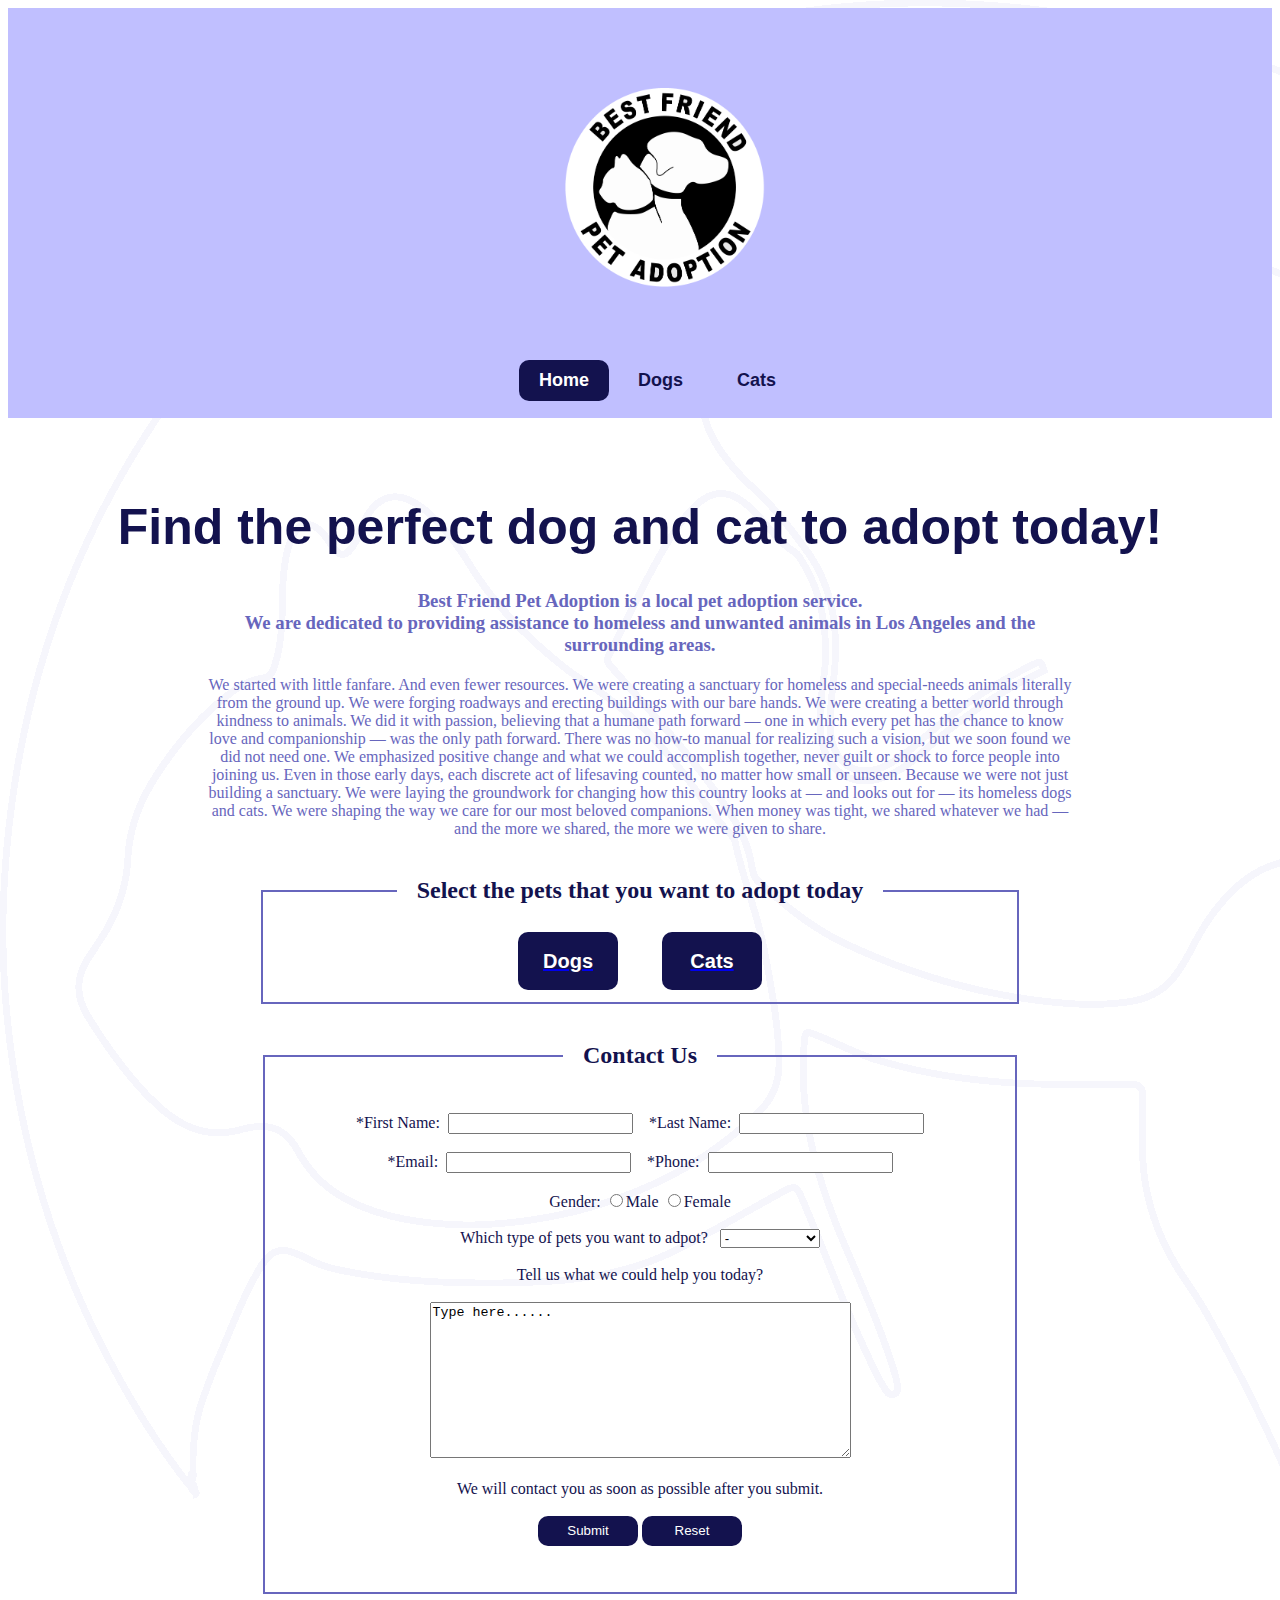
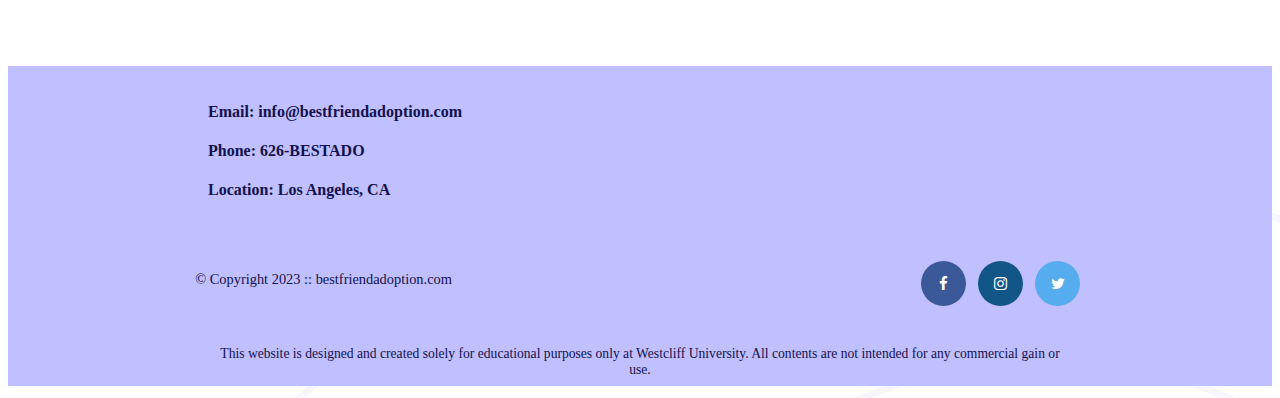
<file: index.html>
<!DOCTYPE html>
<html lang="en">
<head>
    <meta charset="UTF-8">
    <meta http-equiv="X-UA-Compatible" content="IE=edge">
    <meta name="viewport" content="width=device-width, initial-scale=1.0">
    <link href="style.css" rel="stylesheet">
    <link rel="stylesheet" href="https://cdnjs.cloudflare.com/ajax/libs/font-awesome/4.7.0/css/font-awesome.min.css">
    <title>Best Friend Pet Adoption</title>
</head>
<body id="home">
    <header>
        <div>
            <img src="images/logo.png" alt="logo" width="200">
            <nav>
                <ul>
                    <li class="active"><a href="index.html">Home</a></li>
                    <li><a href="adoption-dog.html">Dogs</a></li>
                    <li><a href="adoption-cat.html">Cats</a></li>
                </ul>
            </nav>
        </div>
    </header>
    <h1>Find the perfect dog and cat to adopt today!</h1>
    <h3>
        Best Friend Pet Adoption is a local pet adoption service. 
        <br>We are dedicated to providing assistance to homeless and unwanted animals in Los Angeles and the surrounding areas.
    </h3>
    <p>
        We started with little fanfare. And even fewer resources. We were creating a sanctuary for homeless and special-needs animals literally from the ground up. We were forging roadways and erecting buildings with our bare hands. We were creating a better world through kindness to animals. We did it with passion, believing that a humane path forward — one in which every pet has the chance to know love and companionship — was the only path forward.
        There was no how-to manual for realizing such a vision, but we soon found we did not need one. We emphasized positive change and what we could accomplish together, never guilt or shock to force people into joining us. Even in those early days, each discrete act of lifesaving counted, no matter how small or unseen. Because we were not just building a sanctuary. We were laying the groundwork for changing how this country looks at — and looks out for — its homeless dogs and cats. We were shaping the way we care for our most beloved companions. When money was tight, we shared whatever we had — and the more we shared, the more we were given to share.
    </p>
    <fieldset class="choice">
        <legend><h2>&nbsp;&nbsp;&nbsp;Select the pets that you want to adopt today&nbsp;&nbsp;&nbsp;</h2></legend>
        <button><a href="adoption-dog.html"><h2>Dogs</h2></a></button>
        <button><a href="adoption-cat.html"><h2>Cats</h2></a></button>
    </fieldset>
    <br>
    <form action="/signup" method="POST" id="contactform">
        <fieldset>
            <legend><h2>&nbsp;&nbsp;&nbsp;Contact Us&nbsp;&nbsp;&nbsp;</h2></legend><br>
            <label>*First Name:</label>&nbsp;
            <input type="text" name="name">&nbsp;&nbsp;&nbsp;
            <label>*Last Name:</label>&nbsp;
            <input type="text" name="name"><br>
            <br>
            <label>*Email:</label>&nbsp;
            <input type="email" name="email">&nbsp;&nbsp;&nbsp;
            <label>*Phone:</label>&nbsp;
            <input type="tel" name="phone"><br><br>
            <label>Gender:</label>
            <input type="radio" name="gender" value="male">Male
            <input type="radio" name="gender" value="female">Female
            <br><br>
            <label>Which type of pets you want to adpot?&nbsp;&nbsp;</label>
            <select>
                <option>-</option>
                <option>Dogs</option>
                <option>Cats</option>
                <option>Both</option>
            </select>
            <br><br>
            <label>Tell us what we could help you today?</label><br><br>
            <textarea rows="10" cols="50">Type here......</textarea><br><br>
            <label>We will contact you as soon as possible after you submit.</label><br><br>
            <input type="submit" value="Submit" id="sumbit">
            <input type="reset" value="Reset" id="sumbit">
            <br><br><br>
        </fieldset>
    </form>
</body>
<br><br><br><br>

<footer>
    <div id="information">
        <h4>Email: info@bestfriendadoption.com</h4>
        <h4>Phone: 626-BESTADO</h4>
        <h4>Location: Los Angeles, CA</h4>
    </div>
    <div id="nondisclaimer">
        <div class="copy">
            &copy; Copyright 2023 :: bestfriendadoption.com
        </div>
        <div class="social">
            <a href="#" class="fa fa-facebook"></a>
            <a href="#" class="fa fa-instagram"></a>
            <a href="#" class="fa fa-twitter"></a>
        </div>
    </div>
    <div id ="disclaimer">
        <p>This website is designed and created solely for educational purposes only at Westcliff University. All contents are not intended for any commercial gain or use.</p>
    </div>
</footer>
</html>
</file>
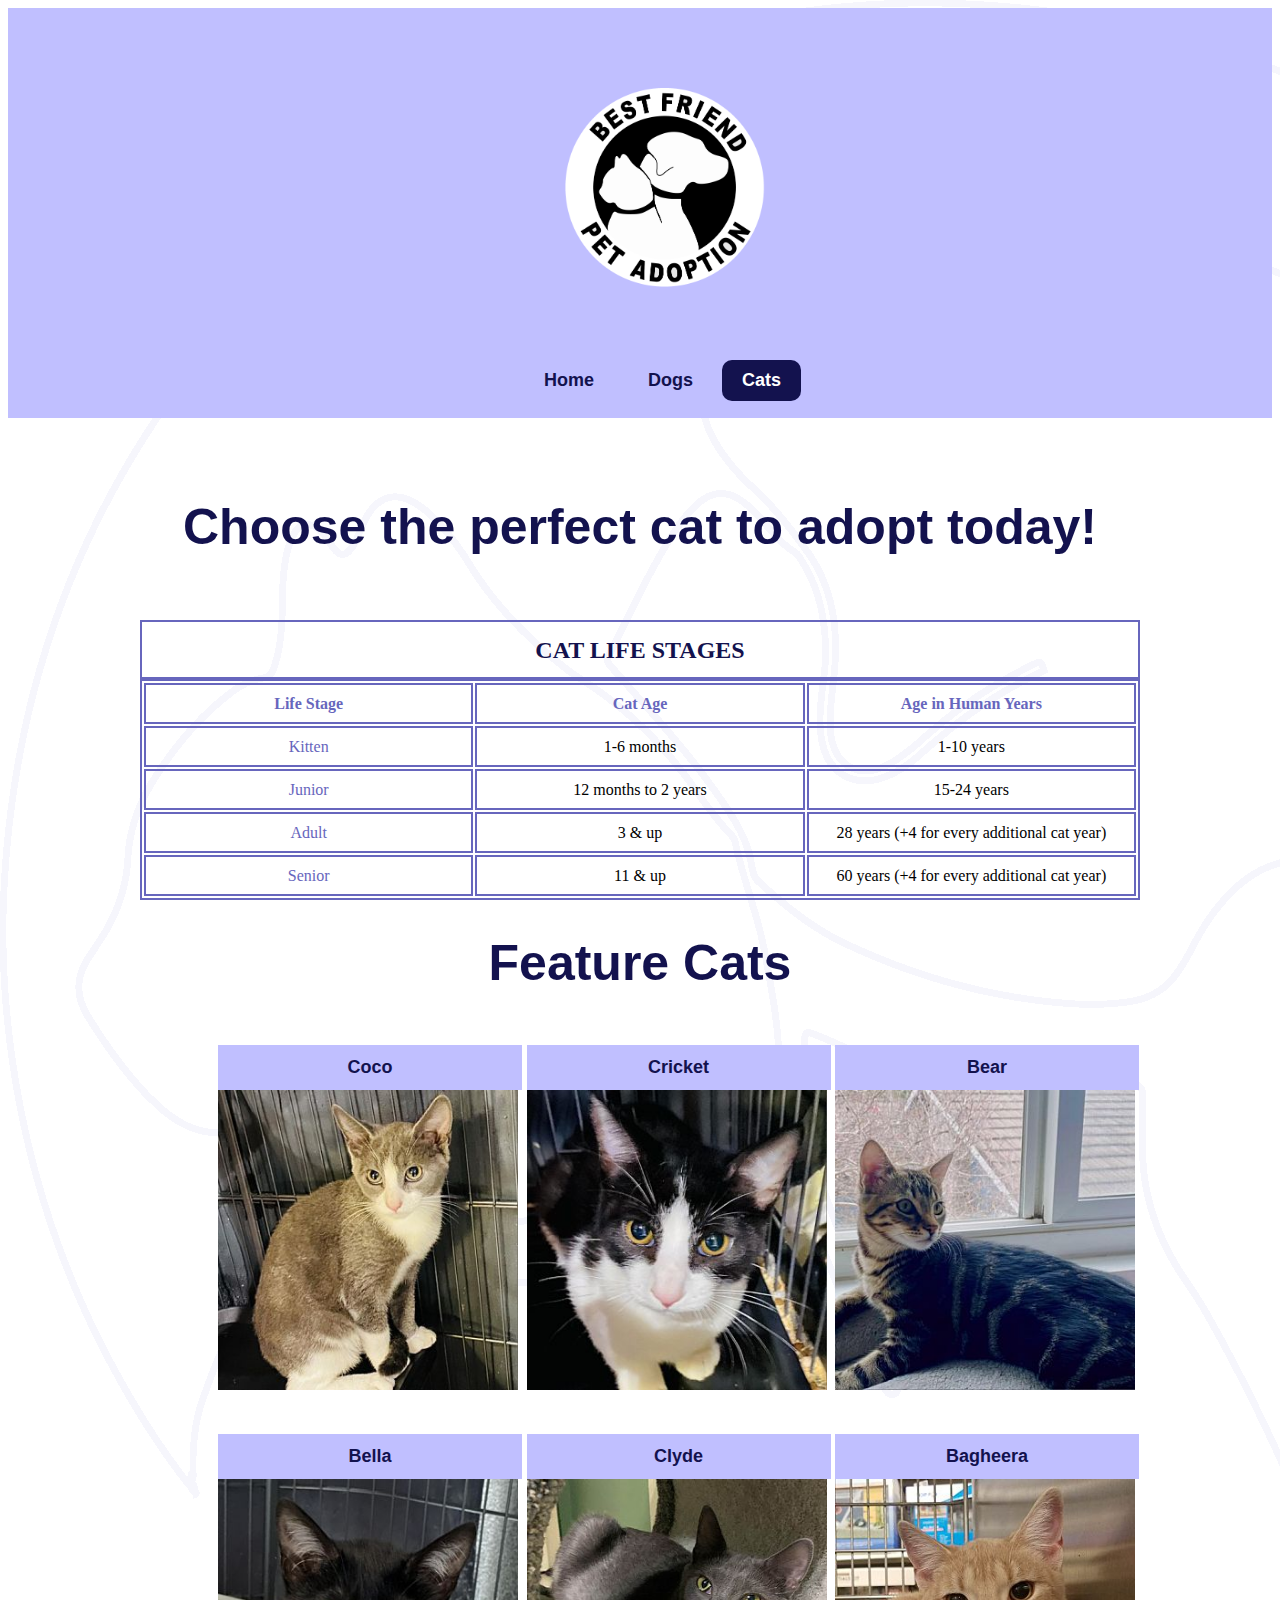
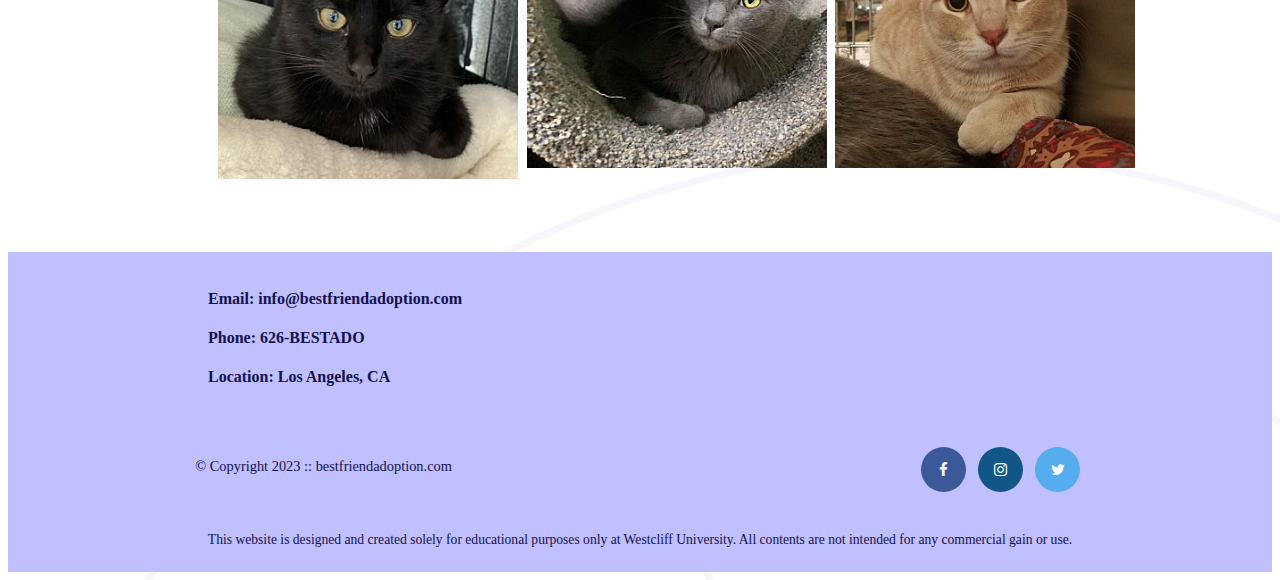
<file: adoption-cat.html>
<!DOCTYPE html>
<html lang="en">
    <head>
        <meta charset="UTF-8">
        <meta http-equiv="X-UA-Compatible" content="IE=edge">
        <meta name="viewport" content="width=device-width, initial-scale=1.0">
        <link href="style.css" rel="stylesheet">
        <link rel="stylesheet" href="https://cdnjs.cloudflare.com/ajax/libs/font-awesome/4.7.0/css/font-awesome.min.css">
        <title>Best Friend Pet Adoption</title>
    </head>
<body id="adoptioncat">
    <header>
        <div>
            <img src="images/logo.png" alt="logo" width="200">
            <nav>
                <ul>
                    <li><a href="index.html">Home</a></li>
                    <li><a href="adoption-dog.html">Dogs</a></li>
                    <li class="active"><a href="adoption-cat.html">Cats</a></li>
                </ul>
            </nav>
        </div>
    </header>
    <h1>Choose the perfect cat to adopt today!</h1>
    <table>
        <caption>Cat Life Stages</caption>
        <thead>
            <tr>
                <th>Life Stage</th>
                <th>Cat Age</th>
                <th>Age in Human Years</th>
            </tr>
        </thead>
        <tbody>
            <tr>
                <td>Kitten</td>
                <td>1-6 months</td>
                <td>1-10 years</td>
            </tr>
            <tr>
                <td>Junior</td>
                <td>12 months to 2 years</td>
                <td>15-24 years</td>
            </tr>
            <tr>
                <td>Adult</td>
                <td>3 & up</td>
                <td>28 years (+4 for every additional cat year)</td>
            </tr>
            <tr>
                <td>Senior</td>
                <td>11 & up</td>
                <td>60 years (+4 for every additional cat year)</td>
            </tr>
        </tbody>
    </table>
    <div>
        <h1>Feature Cats</h1>
        <div class="eightcats">
            <div class="catbox">
                <div class="catname">Coco</div>  
                <img src="images/cat1.jpg" alt="cat1" width="300">
            </div>
            <div class="catbox">
                <div class="catname">Cricket</div> 
                <img src="images/cat2.jpg" alt="cat2" width="300">
            </div> 
            <div class="catbox">
                <div class="catname">Bear</div> 
                <img src="images/cat3.jpg" alt="cat3" width="300">
            </div> 
            <div class="catbox">
                <div class="catname">Bella</div> 
                <img src="images/cat4.jpg" alt="cat4" width="300">
            </div> 
            <div class="catbox">
                <div class="catname">Clyde</div> 
                <img src="images/cat5.jpg" alt="cat5" width="300">
            </div> 
            <div class="catbox">
                <div class="catname">Bagheera</div> 
                <img src="images/cat6.jpg" alt="cat6" width="300">
            </div> 
        </div>
    </div>
</body>
<br><br><br><br>

<footer>
    <div id="information">
        <h4>Email: info@bestfriendadoption.com</h4>
        <h4>Phone: 626-BESTADO</h4>
        <h4>Location: Los Angeles, CA</h4>
    </div>
    <div id="nondisclaimer">
        <div class="copy">
            &copy; Copyright 2023 :: bestfriendadoption.com
        </div>
        <div class="social">
            <a href="#" class="fa fa-facebook"></a>
            <a href="#" class="fa fa-instagram"></a>
            <a href="#" class="fa fa-twitter"></a>
        </div>
    </div>
    <div id ="disclaimer">
        <p>This website is designed and created solely for educational purposes only at Westcliff University. All contents are not intended for any commercial gain or use.</p>
    </div>
</footer>
</html>
</file>
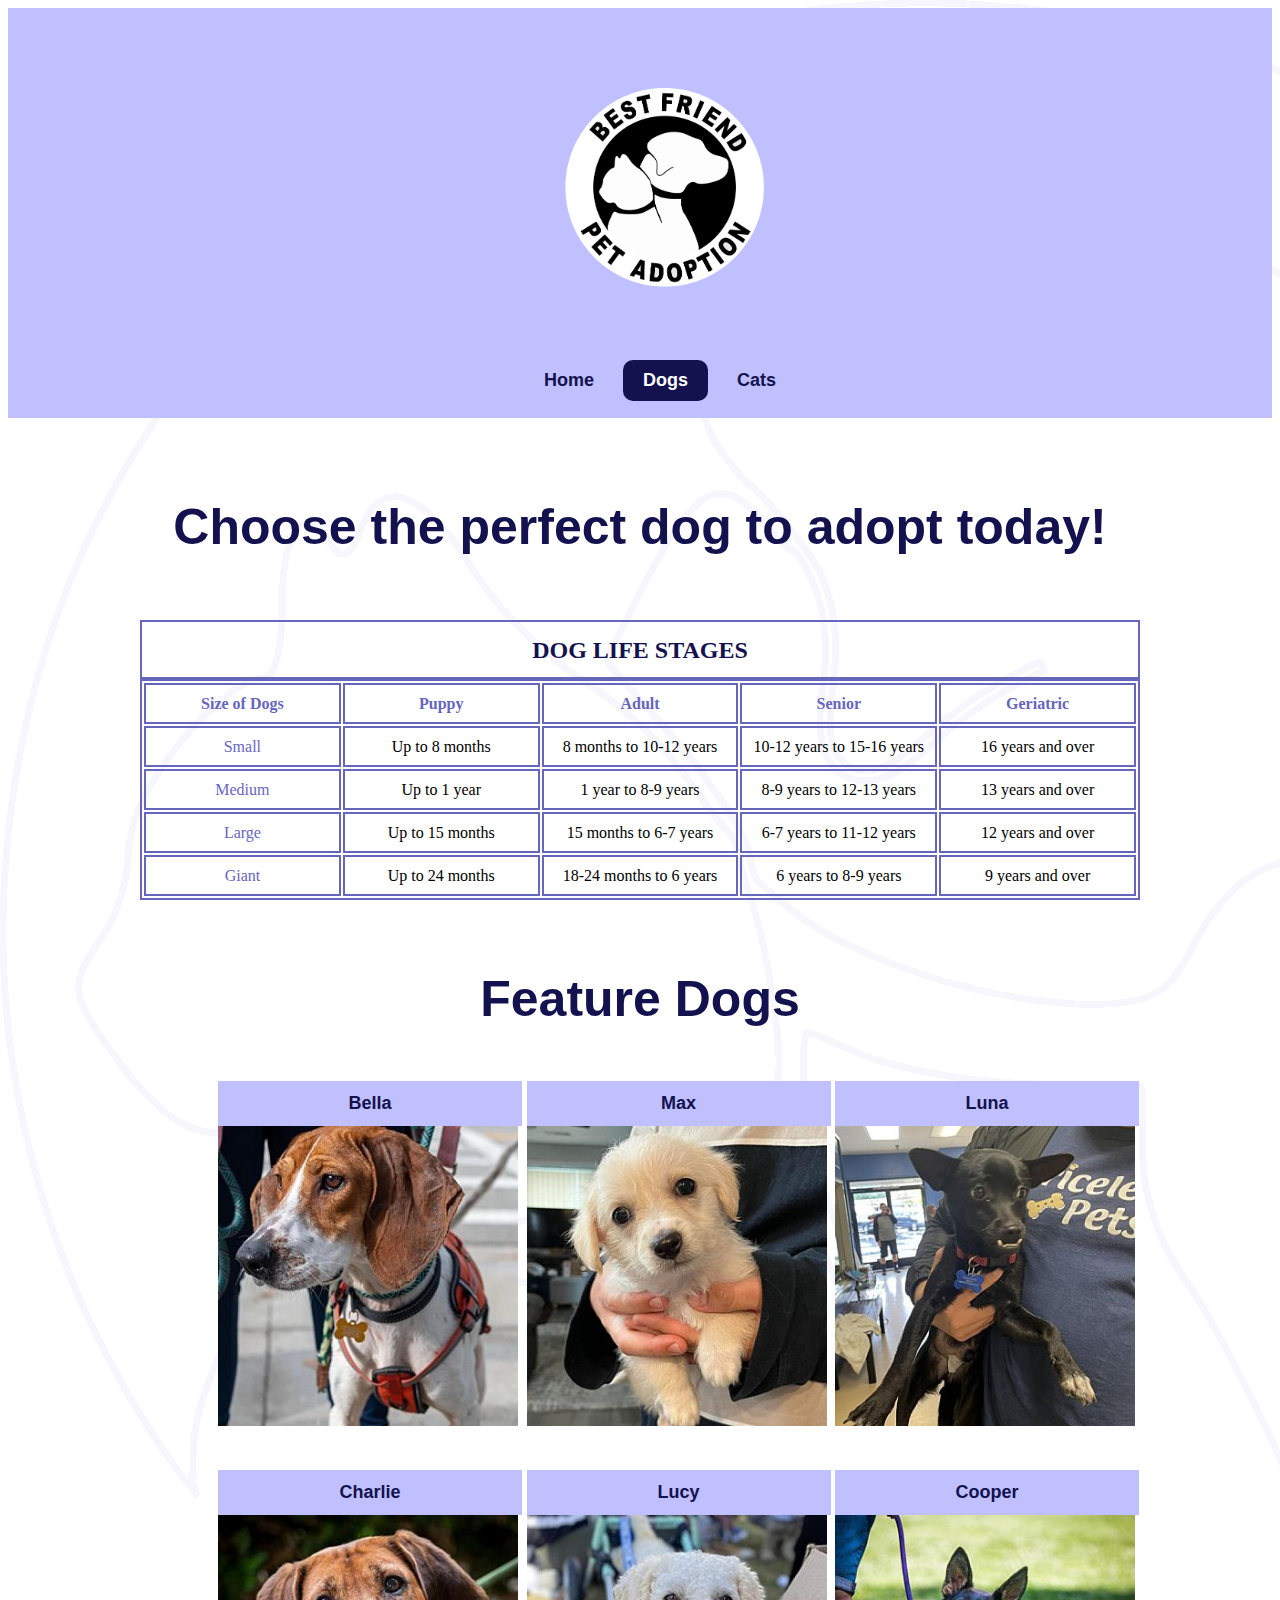
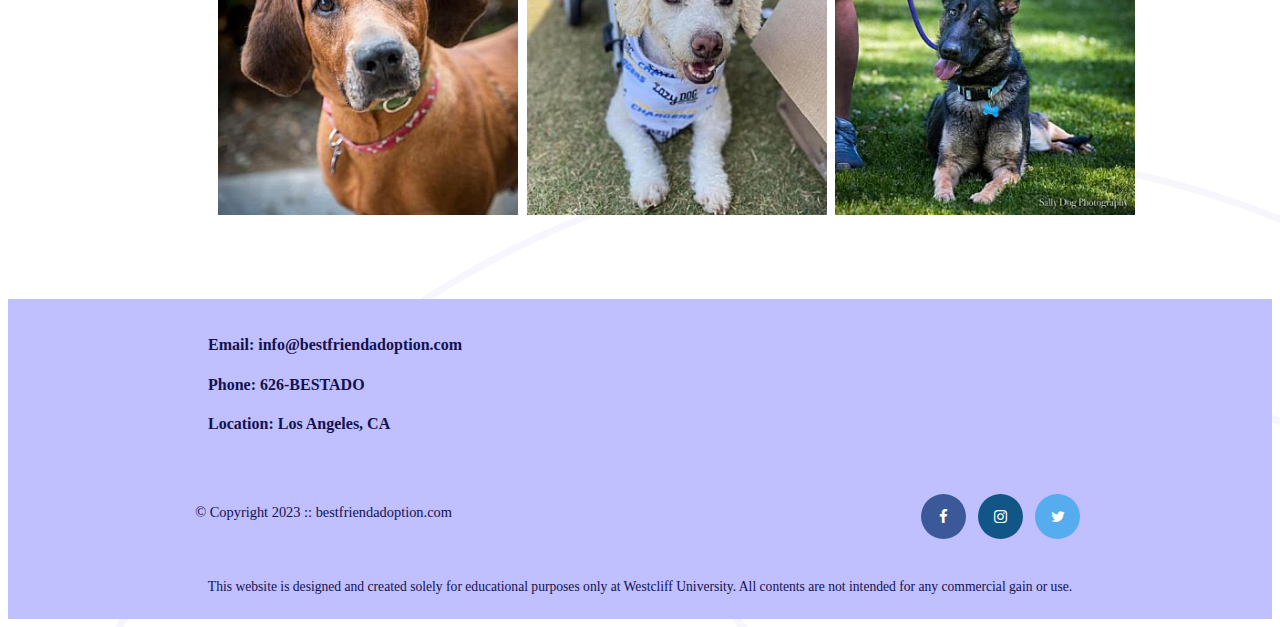
<file: adoption-dog.html>
<!DOCTYPE html>
<html lang="en">
    <head>
        <meta charset="UTF-8">
        <meta http-equiv="X-UA-Compatible" content="IE=edge">
        <meta name="viewport" content="width=device-width, initial-scale=1.0">
        <link href="style.css" rel="stylesheet">
        <link rel="stylesheet" href="https://cdnjs.cloudflare.com/ajax/libs/font-awesome/4.7.0/css/font-awesome.min.css">
        <title>Best Friend Pet Adoption</title>
    </head>
<body id="adoptiondog">
    <header>
        <div>
            <img src="images/logo.png" alt="logo" width="200">
            <nav>
                <ul>
                    <li><a href="index.html">Home</a></li>
                    <li class="active"><a href="adoption-dog.html">Dogs</a></li>
                    <li><a href="adoption-cat.html">Cats</a></li>
                </ul>
            </nav>
        </div>
    </header>
    <h1>Choose the perfect dog to adopt today!</h1>
    <table>
        <caption>Dog Life Stages</caption>
        <thead>
            <tr>
                <th>Size of Dogs</th>
                <th>Puppy</th>
                <th>Adult</th>
                <th>Senior</th>
                <th>Geriatric</th>
            </tr>
        </thead>
        <tbody>
            <tr>
                <td>Small</td>
                <td>Up to 8 months</td>
                <td>8 months to 10-12 years</td>
                <td>10-12 years to 15-16 years</td>
                <td>16 years and over</td>
            </tr>
            <tr>
                <td>Medium</td>
                <td>Up to 1 year</td>
                <td>1 year to 8-9 years</td>
                <td>8-9 years to 12-13 years</td>
                <td>13 years and over</td>
            </tr>
            <tr>
                <td>Large</td>
                <td>Up to 15 months</td>
                <td>15 months to 6-7 years</td>
                <td>6-7 years to 11-12 years</td>
                <td>12 years and over</td>
            </tr>
            <tr>
                <td>Giant</td>
                <td>Up to 24 months</td>
                <td>18-24 months to 6 years</td>
                <td>6 years to 8-9 years</td>
                <td>9 years and over</td>
            </tr>
        </tbody>
    </table>
    <br><br>
    <div>
        <h1>Feature Dogs</h1>
        <div class="eightdogs">
            <div class="dogbox">
                <div class="dogname">Bella</div>  
                <img src="images/dog1.jpg" alt="dog1" width="300">
            </div>
            <div class="dogbox">
                <div class="dogname">Max</div> 
                <img src="images/dog2.jpg" alt="dog2" width="300">
            </div> 
            <div class="dogbox">
                <div class="dogname">Luna</div> 
                <img src="images/dog3.jpg" alt="dog3" width="300">
            </div> 
            <div class="dogbox">
                <div class="dogname">Charlie</div> 
                <img src="images/dog4.jpg" alt="dog4" width="300">
            </div> 
            <div class="dogbox">
                <div class="dogname">Lucy</div> 
                <img src="images/dog5.jpg" alt="dog5" width="300">
            </div> 
            <div class="dogbox">
                <div class="dogname">Cooper</div> 
                <img src="images/dog6.jpg" alt="dog6" width="300">
            </div> 
        </div>
    </div>
</body>
<br><br><br><br>

<footer>
    <div id="information">
        <h4>Email: info@bestfriendadoption.com</h4>
        <h4>Phone: 626-BESTADO</h4>
        <h4>Location: Los Angeles, CA</h4>
    </div>
    <div id="nondisclaimer">
        <div class="copy">
            &copy; Copyright 2023 :: bestfriendadoption.com
        </div>
        <div class="social">
            <a href="#" class="fa fa-facebook"></a>
            <a href="#" class="fa fa-instagram"></a>
            <a href="#" class="fa fa-twitter"></a>
        </div>
    </div>
    <div id ="disclaimer">
        <p>This website is designed and created solely for educational purposes only at Westcliff University. All contents are not intended for any commercial gain or use.</p>
    </div>
</footer>
</html>
</file>
<file: style.css>
/* Header */
header {
    width: 100%;
    height: 300px;
    background-color: #c0bfff;
    margin-bottom: 80px;
    text-align: center;
    padding-top: 80px;
    padding-bottom: 30px;
}
nav {
    padding-top: 50px;
}
header img {
    padding-left: 50px;
}
nav ul li {
    list-style-type: none;
    display: inline-block;
    padding-left: 25px;
    padding-right: 25px;
}
nav ul li a{
    text-decoration: none;
    text-align: center;
    color: #13124e;
    font-size: large;
    font-weight: bolder;
    font-family: Arial, Helvetica, sans-serif;
}
nav ul li a:hover{
    color: #ffffff;
}

nav ul li.active{
    background: #13124e;
    border: none;
    border-radius: 10px;
    padding: 10px 20px;
}
nav ul li.active a{
    color: #fff;
}



/* index body */
body {
    background-image: url(images/logo-bg.png);
}
#home h1 {
    text-align: center;
    color: #13124e;
    font-size: 50px;
    font-family: Arial, Helvetica, sans-serif;
}
#home h3 {
    text-align: center;
    color: #6766bd;;
    margin: 0 200px;
    padding-bottom: 20px;
}
#home p {
    text-align: center;
    color: #6766bd;;
    margin: 0 200px;
    padding-bottom: 20px;
}
.choice {
    text-align: center;
    margin-left: 20%;
    margin-right: 20%;
    color: #13124e;
    border: 2px solid #6766bd;
}
.choice button {
    background-color: #13124e;
    width: 100px;
    margin: 2px 20px;
    border-radius: 10px;
    border: none;
}
.choice button h2 {
    color: #fff;
}
.choice button a:hover{
    color: #ffffff;
}

#contactform {
    text-align: center;
    margin-left: 20%;
    margin-right: 20%;
    color: #13124e;
}
#contactform fieldset{
    border: 2px solid #6766bd;
}
input[type="submit"]{
    width: 100px;
    height: 30px;
    background-color: #13124e;
    color: #fff;
    font-family: Arial, Helvetica, sans-serif;
    border-radius: 10px;
    border: none;
}
input[type="reset"]{
    width: 100px;
    height: 30px;
    background-color: #13124e;
    color: #fff;
    font-family: Arial, Helvetica, sans-serif;
    border-radius: 10px;
    border: none;
}
#contactform select {
    width: 100px;
}


/*footer*/
footer{
    width: 100%;
    height: 320px;
    padding-bottom: lem;
    background-color: #c0bfff;
}
#information {
    padding-left: 200px;
    padding-top: 1em;
    color: #13124e;
}
footer #nondisclaimer .copy {
    padding: 3.5em 3.5em 3.5em 13em;
    float: left;
    font-size: 0.9em;
    color: #13124e;
}
footer #nondisclaimer .social {
    padding: 2.5em;
    margin-right: 9.25em;
    float: right;
}
footer #disclaimer {
    clear:both;
}
footer #disclaimer p {
    font-size: 0.85em;
    text-align: center;
    color: #13124e;
}
footer #nondisclaimer .social .fa{
    padding: 15px;
    font-size: 15px;
    width: 15px;
    text-align: center;
    text-decoration: none;
    margin: 0 4px;
    border-radius: 50%;
}
footer #nondisclaimer .social .fa:hover{
    opacity: 0.7;
}
footer #nondisclaimer .social .fa-facebook {
    background: #3b5998;
    color: white;
}
footer #nondisclaimer .social .fa-twitter {
    background: #55acee;
    color: white;
}
footer #nondisclaimer .social .fa-instagram {
    background: #125688;
    color: white;
}


/* Adoption Dog */
/* #adoptiondog {
    text-align: center;
} */
#adoptiondog h1 {
    text-align: center;
    color: #13124e;
    font-size: 50px;
    font-family: Arial, Helvetica, sans-serif;
}
table {
    width: 1000px;
    margin: 4em auto 0 auto;
}
table, caption, th, td {
    border: 2px solid #6766bd;
}
th, td{
    width: 150px;
    height: 35px;
    text-align: center;
}
th {
    color: #6766bd;
}
td:first-child{
    color: #6766bd;
}
caption {
    text-transform: uppercase;
    font-weight: 600;
    font-size: x-large;
    height: 40px;
    padding-top: 15px;
    color: #13124e;
}
.eightdogs{
    text-align: center;
    margin-left: 190px;
}
.dogname {
    background-color: #c0bfff;
    width: 280px;
    color: #13124e;
    font-weight: bold;
    font-family: Arial, Helvetica, sans-serif;
    font-size: large;
    padding: 12px;
    position: top;
}
.dogbox {
    text-align: center;
    float: left;
    width: 25%;
    padding: 20px;
}
.dogbox:nth-child(6){
    padding-bottom: 80px;
}
footer{
    clear: both;
}



/* Adoption Cat */
/* #adoptioncat {
    text-align: center;
} */
#adoptioncat h1 {
    text-align: center;
    color: #13124e;
    font-size: 50px;
    font-family: Arial, Helvetica, sans-serif;
}
.eightcats{
    text-align: center;
    margin-left: 190px;
}
.catname {
    background-color: #c0bfff;
    width: 280px;
    color: #13124e;
    font-weight: bold;
    font-family: Arial, Helvetica, sans-serif;
    font-size: large;
    padding: 12px;
    position: top;
}
.catbox {
    text-align: center;
    float: left;
    width: 25%;
    padding: 20px;
}
.catbox:nth-child(6){
    padding-bottom: 80px;
}
</file>
